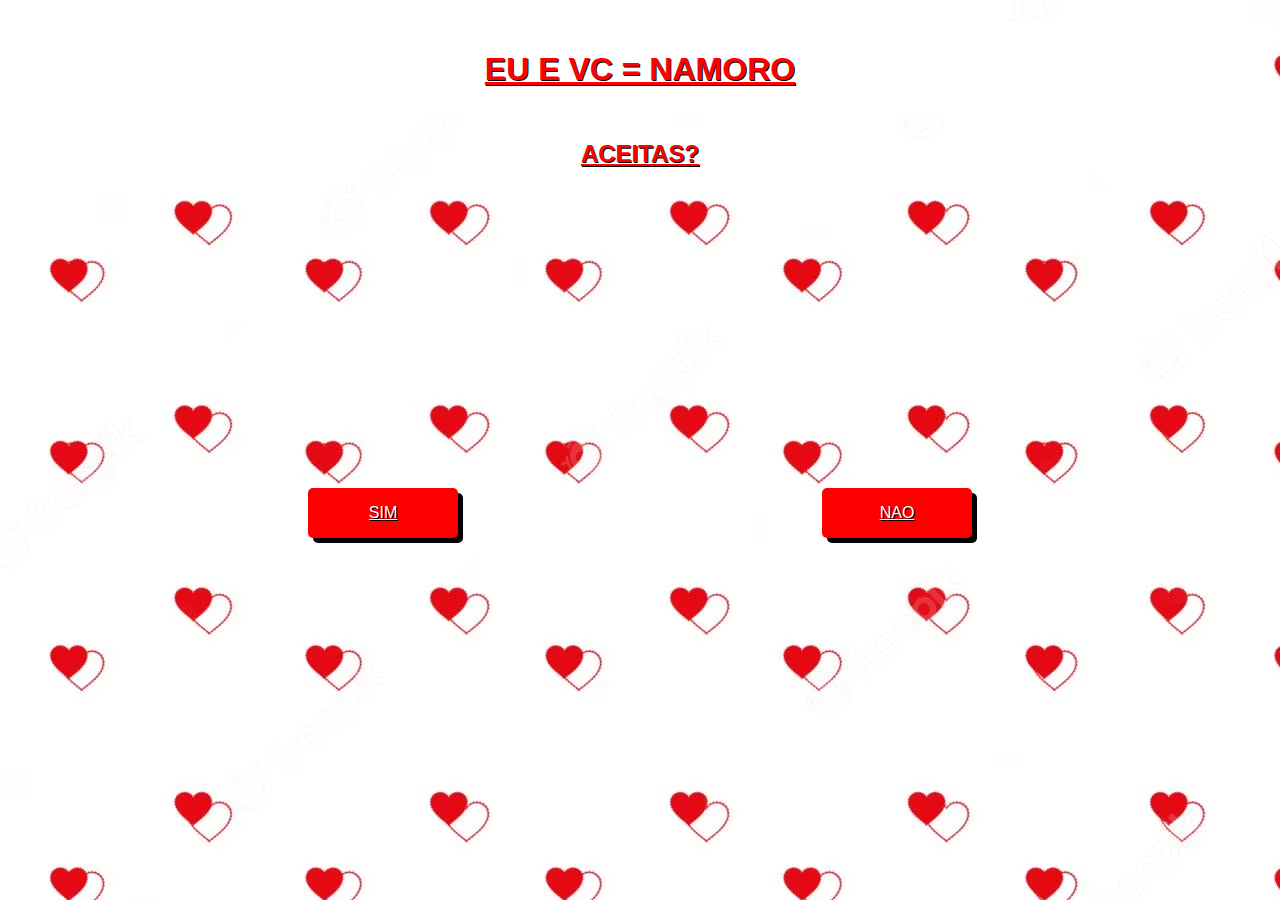
<file: index.html>
<!DOCTYPE html>
<html lang="en">
<head>
    <meta charset="UTF-8">
    <meta http-equiv="X-UA-Compatible" content="IE=edge">
    <meta name="viewport" content="width=device-width, initial-scale=1.0">
    <title>Document</title>
    <link rel="stylesheet" href="index.css">
</head>
<body>
    <h1>EU E VC = NAMORO</h1>
    <h2>ACEITAS?</h2>
    <nav>
        <ul>
            <li>
                <a href="sim.html">SIM</a>
            </li>
            <li>
                <a href="nao.html">NAO</a>
            </li>
        </ul>
    </nav>
</body>
</html>
</file>
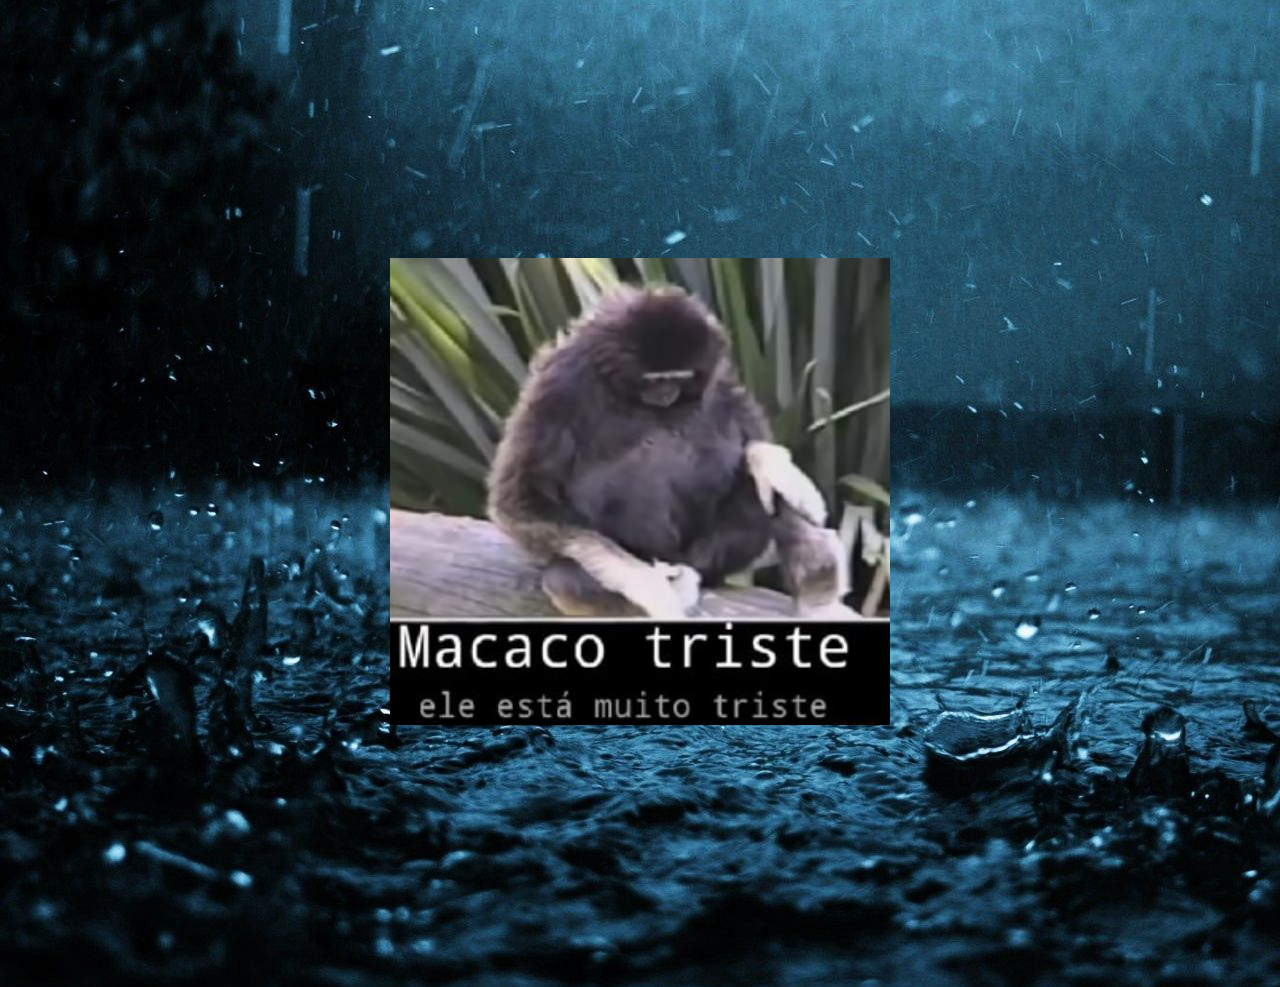
<file: nao.html>
<!DOCTYPE html>
<html lang="en">
<head>
    <meta charset="UTF-8">
    <meta http-equiv="X-UA-Compatible" content="IE=edge">
    <meta name="viewport" content="width=device-width, initial-scale=1.0">
    <title>Document</title>
    <link rel="stylesheet" href="nao.css">
</head>
<body>
    <header>
        <div class="img-container" class="img">
        <img src="./a3db92426141035bce65cc2ff70d295298c3ea794703e20559c43fc62e5e4006_1.jpg"></img>
        </div>
    </header>
</body>
</html>
</file>
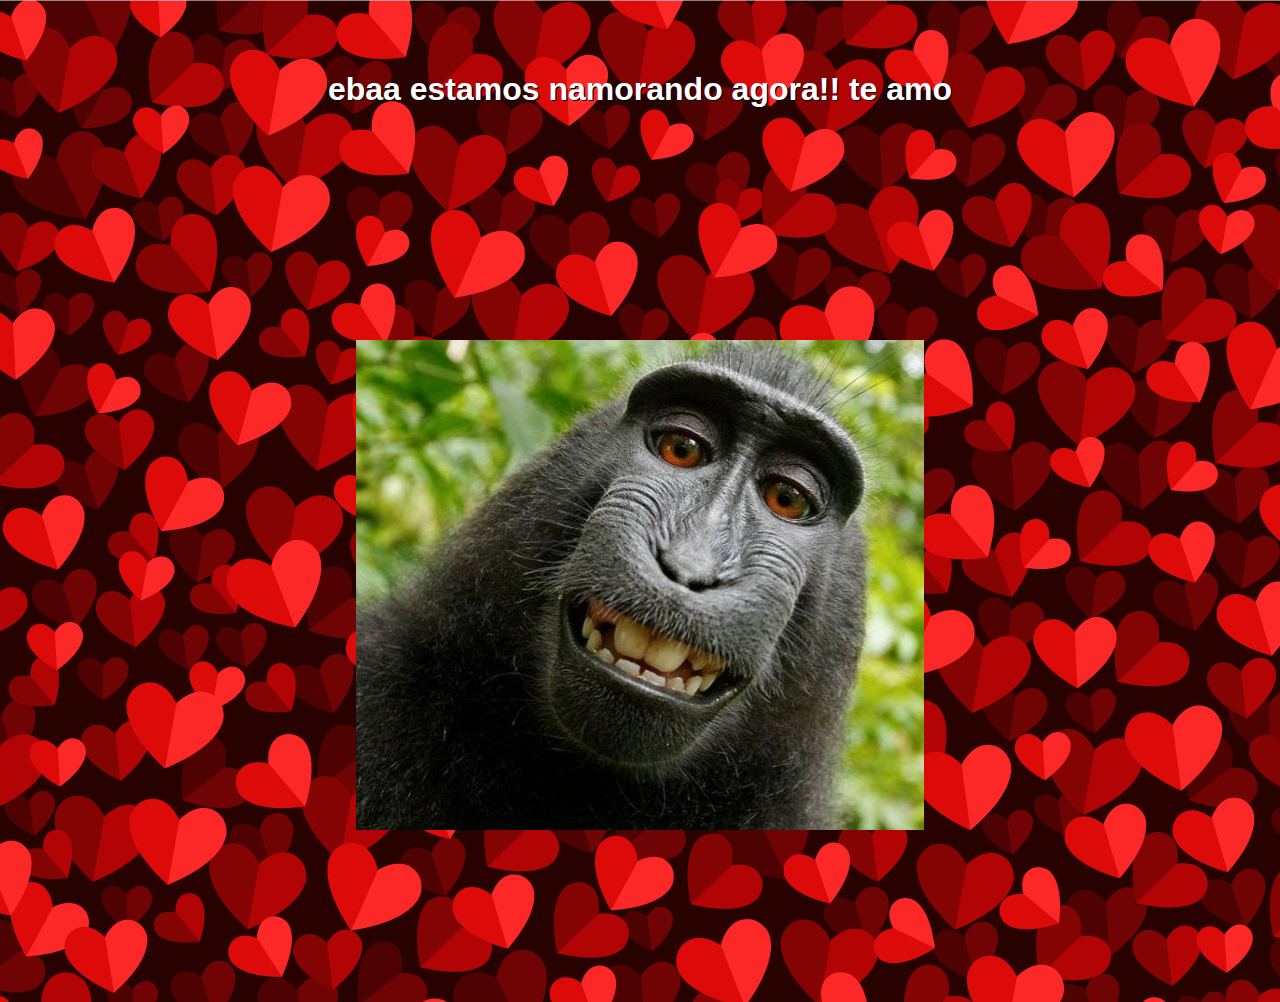
<file: sim.html>
<!DOCTYPE html>
<html lang="en">
<head>
    <meta charset="UTF-8">
    <meta http-equiv="X-UA-Compatible" content="IE=edge">
    <meta name="viewport" content="width=device-width, initial-scale=1.0">
    <title>Document</title>
    <link rel="stylesheet" href="sim.css">
</head>
<body>
    <h1>
        ebaa estamos namorando agora!!
        te amo
    </h1>
    <header>
        <div class="img-container">
        <img src="0_5JgkapsGyqOpRS_b.jpg"></img>
        </div>
    </header>
</body>
</html>
</file>
<file: index.css>
body{
    font-family: Arial, Helvetica, sans-serif;
    background-image: url(coracoes-vermelhos-em-papel-de-parede-de-fundo-branco_280388-985.avif);
}
h1{
    background-color: white;
    color: red;
    text-align: center;
    text-decoration: underline red;
    text-shadow: 1px 1px black;
    size: 50px;
    padding: 30px;
}
h2{
    text-align: center;
    color: red;
    text-shadow: 1px 1px black;
    text-decoration: underline red;
}
ul{
    display: flex;
    justify-content: space-between;
    text-align: center;
    padding: 300px;
    list-style-type: none;
}
a{
    display: inline-block;
    color: white;
    text-shadow: 1px 1px black;
    background-color: red;
    height: 50px;
    width: 50px;
    line-height: 50px;
    padding-left: 50px;
    padding-right: 50px;
    size: 40px;
    border-radius: 5px;
    box-shadow: 5px 5px black;
}
</file>
<file: nao.css>
.img-container{
    text-align: center;
    padding: 250px;
}
body{
    font-family: Arial, Helvetica, sans-serif;
    background-image: url(85fa977415df4f4d01e5ba2e1312fb33.jpeg);
}
img{
    width: 500px;
}
</file>
<file: sim.css>
h1{
    text-align: center;
    padding: 50px;
    text-shadow: 1px 1px black;
    color: white;
}
.img-container{
    text-align: center;
    padding: 10rem;
}
body{
    font-family: Arial, Helvetica, sans-serif;
    background-image: url(valentine-s-day-red-hearts-background-free-vector.webp);
}
</file>
